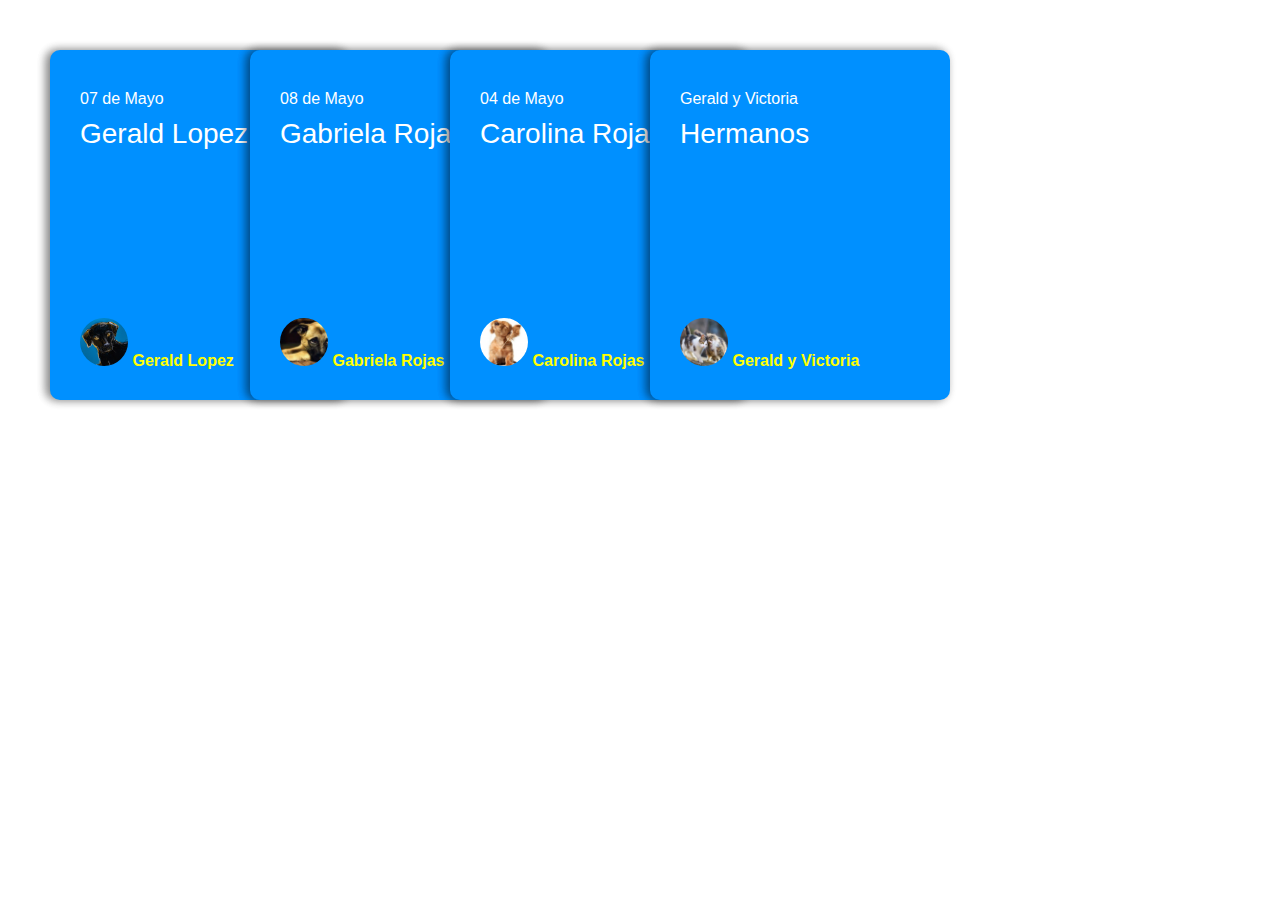
<file: Cards/index.html>
<!DOCTYPE html>
<html lang="en">
<head>
    <meta charset="UTF-8">
    <meta http-equiv="X-UA-Compatible" content="IE=edge">
    <meta name="viewport" content="width=device-width, initial-scale=1.0">
    <link rel="stylesheet" href="style.css">    
    <title>Tarjetas</title>
  
</head>
<body>
    <div class="cards">
        <div class="card">
            <div class="header">
                <div class="date">07 de Mayo</div>
                <div class="title">Gerald Lopez</div>
            </div>

        <div class="footer">
                <div class="autor"></div>
            <a href="#">
                <img src="gerald.webp" alt="Gerald">
                <span>Gerald Lopez</span>
            </a>
        </div>
        </div>

        <!-- cards -->
        <div class="card element-1">
            <div class="header">
                <div class="date">08 de Mayo</div>
                <div class="title">Gabriela Rojas</div>
            </div>

        <div class="footer">
                <div class="autor"></div>
            <a href="#">
                <img src="gaby.jpg" alt="Gabriela">
                <span>Gabriela Rojas</span>
            </a>
        </div>
        </div>

        <!-- Cards -->
        <div class="card element-2">
            <div class="header">
                <div class="date">04 de Mayo</div>
                <div class="title">Carolina Rojas</div>
            </div>

        <div class="footer">
                <div class="autor"></div>
            <a href="#">
                <img src="carolina.jpg" alt="Carolina">
                <span>Carolina Rojas</span>
            </a>
        </div>
        </div>

        <!-- cards -->
        <div class="card element-3">
            <div class="header">
                <div class="date">Gerald y Victoria</div>
                <div class="title">Hermanos</div>
            </div>

        <div class="footer">
                <div class="autor"></div>
            <a href="#">
                <img src="gyv.jpg" alt="Hermanos">
                <span>Gerald y Victoria</span>
            </a>
        </div>
        </div>
    </div>
</body>
</html>
</file>
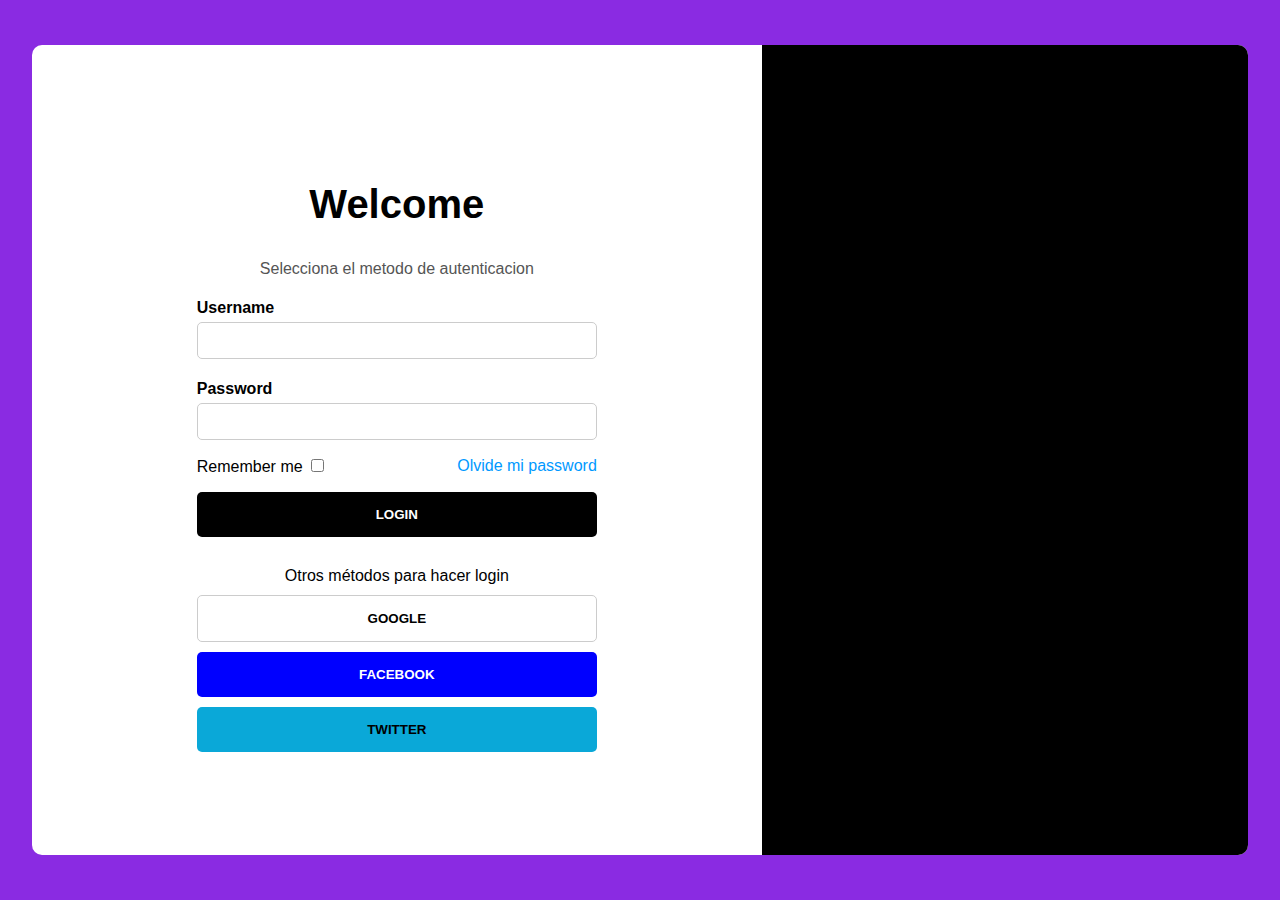
<file: Login/index.html>
<!DOCTYPE html>
<html lang="en">
  <head>
    <meta charset="UTF-8" />
    <meta http-equiv="X-UA-Compatible" content="IE=edge" />
    <meta name="viewport" content="width=device-width, initial-scale=1.0" />
    <title>Notificación</title>
    <link
      href="https://fonts.googleapis.com/icon?family=Material+Icons"
      rel="stylesheet"
    />
    <link rel="stylesheet" href="style.css" />
  </head>
  <body>
    <div class="form-container">
      <div class="login-container">
        <h2>Welcome</h2>
        <p>Selecciona el metodo de autenticacion</p>
        <form action="">
          <p>
            <label for="username">Username</label>
            <input class="input" type="text" name="username" />
          </p>

          <p>
            <label for="password">Password</label>
            <input class="input" type="password" name="password" />
          </p>

          <div class="options">
            <div>
              Remember me <input type="checkbox" name="remeberme" id="" />
            </div>
            <div>
              <a href="#">Olvide mi password</a>
            </div>
          </div>

          <p>
            <input class="btn btn-login" type="submit" value="Login" />
          </p>
          <div class="providers">
            <span>Otros métodos para hacer login</span>
            <button class="btn btn-google">Google</button>
            <button class="btn btn-facebook">Facebook</button>
            <button class="btn btn-twitter">Twitter</button>
          </div>
        </form>
      </div>
      <div class="welcome-screen-container"></div>
    </div>
  </body>
</html>
</file>
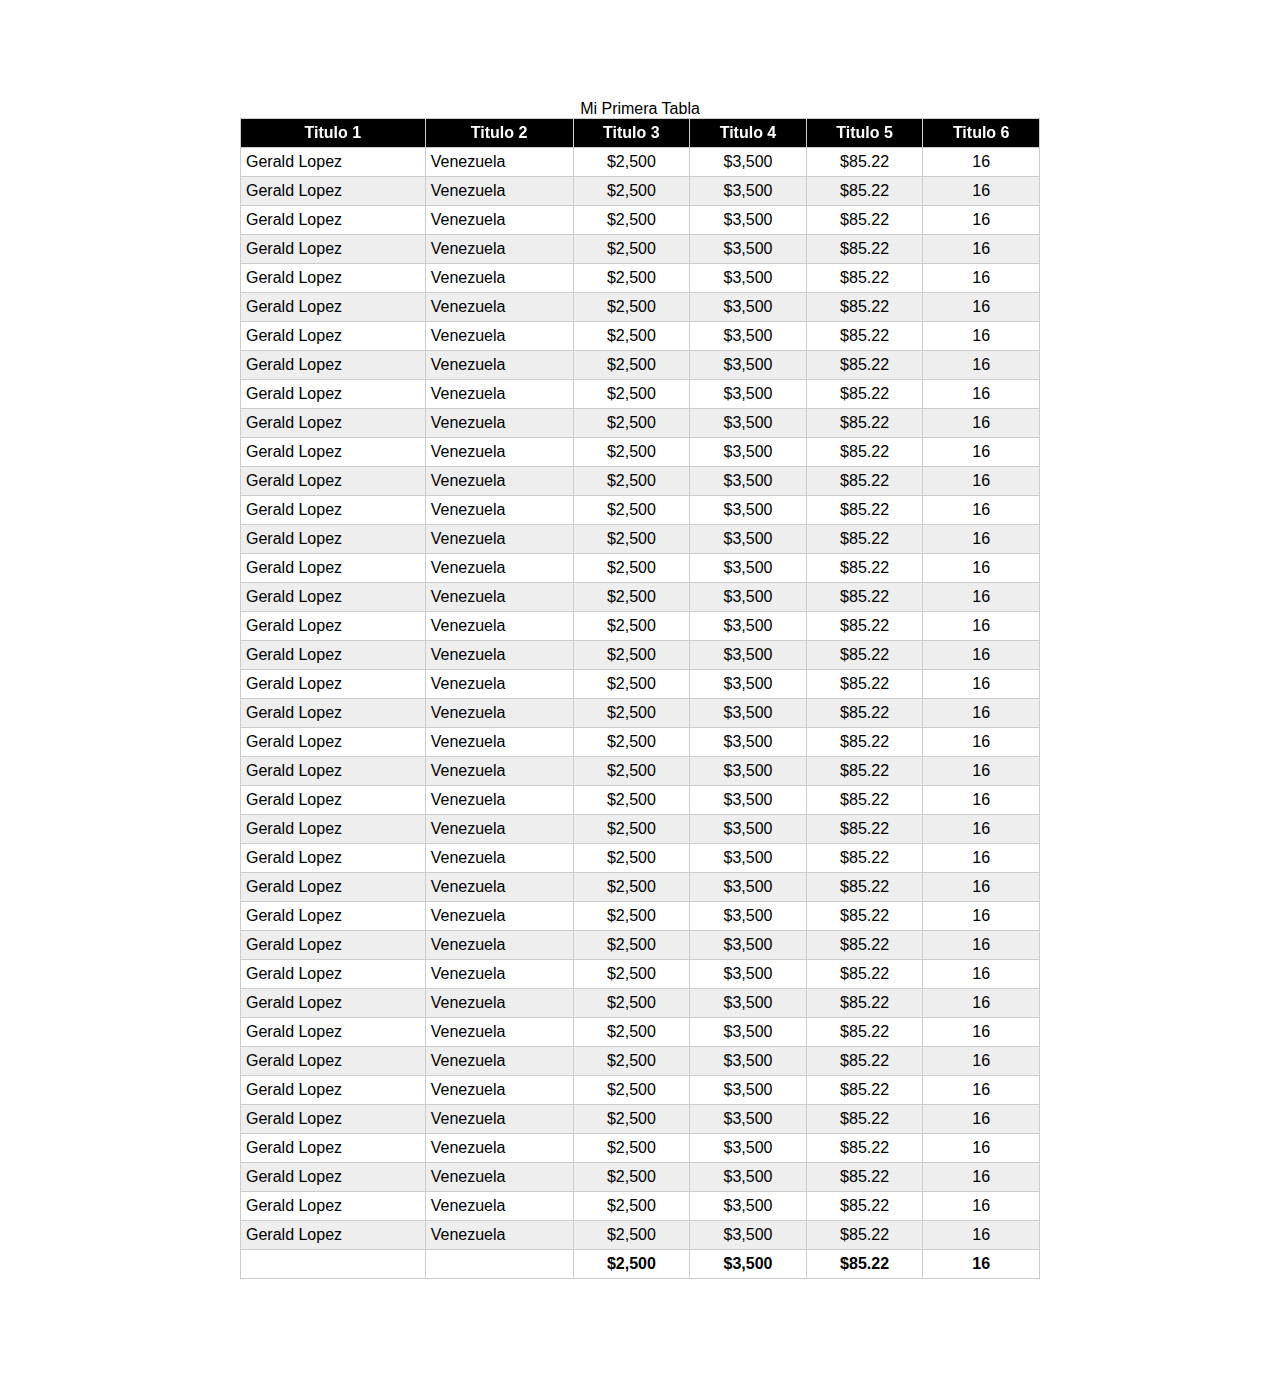
<file: Table/index.html>
<!DOCTYPE html>
<html lang="en">
<head>
    <meta charset="UTF-8">
    <meta http-equiv="X-UA-Compatible" content="IE=edge">
    <meta name="viewport" content="width=device-width, initial-scale=1.0">
    <title>Mi primera Tabla</title>
    <link rel="stylesheet" href="table.css">
    
</head>
<body>
    <table>
        <caption>Mi Primera Tabla</caption>

        <thead>
            <tr>
               <th>Titulo 1</th>
               <th>Titulo 2</th>
               <th>Titulo 3</th>
               <th>Titulo 4</th>
               <th>Titulo 5</th>
               <th>Titulo 6</th>
            </tr>
        </thead>

        <tbody>
            <tr>
                <td>Gerald Lopez</td>
                <td>Venezuela</td>
                <td>$2,500</td>
                <td>$3,500</td>
                <td>$85.22</td>
                <td>16</td>
            </tr>
            <tr>
                <td>Gerald Lopez</td>
                <td>Venezuela</td>
                <td>$2,500</td>
                <td>$3,500</td>
                <td>$85.22</td>
                <td>16</td>
            </tr>
            <tr>
                <td>Gerald Lopez</td>
                <td>Venezuela</td>
                <td>$2,500</td>
                <td>$3,500</td>
                <td>$85.22</td>
                <td>16</td>
            </tr>
            <tr>
                <td>Gerald Lopez</td>
                <td>Venezuela</td>
                <td>$2,500</td>
                <td>$3,500</td>
                <td>$85.22</td>
                <td>16</td>
            </tr>
            <tr>
                <td>Gerald Lopez</td>
                <td>Venezuela</td>
                <td>$2,500</td>
                <td>$3,500</td>
                <td>$85.22</td>
                <td>16</td>
            </tr>
            <tr>
                <td>Gerald Lopez</td>
                <td>Venezuela</td>
                <td>$2,500</td>
                <td>$3,500</td>
                <td>$85.22</td>
                <td>16</td>
            </tr>
            <tr>
                <td>Gerald Lopez</td>
                <td>Venezuela</td>
                <td>$2,500</td>
                <td>$3,500</td>
                <td>$85.22</td>
                <td>16</td>
            </tr>
            <tr>
                <td>Gerald Lopez</td>
                <td>Venezuela</td>
                <td>$2,500</td>
                <td>$3,500</td>
                <td>$85.22</td>
                <td>16</td>
            </tr>
            <tr>
                <td>Gerald Lopez</td>
                <td>Venezuela</td>
                <td>$2,500</td>
                <td>$3,500</td>
                <td>$85.22</td>
                <td>16</td>
            </tr>
            <tr>
                <td>Gerald Lopez</td>
                <td>Venezuela</td>
                <td>$2,500</td>
                <td>$3,500</td>
                <td>$85.22</td>
                <td>16</td>
            </tr>
            <tr>
                <td>Gerald Lopez</td>
                <td>Venezuela</td>
                <td>$2,500</td>
                <td>$3,500</td>
                <td>$85.22</td>
                <td>16</td>
            </tr>
            <tr>
                <td>Gerald Lopez</td>
                <td>Venezuela</td>
                <td>$2,500</td>
                <td>$3,500</td>
                <td>$85.22</td>
                <td>16</td>
            </tr>
            <tr>
                <td>Gerald Lopez</td>
                <td>Venezuela</td>
                <td>$2,500</td>
                <td>$3,500</td>
                <td>$85.22</td>
                <td>16</td>
            </tr>
            <tr>
                <td>Gerald Lopez</td>
                <td>Venezuela</td>
                <td>$2,500</td>
                <td>$3,500</td>
                <td>$85.22</td>
                <td>16</td>
            </tr>
            <tr>
                <td>Gerald Lopez</td>
                <td>Venezuela</td>
                <td>$2,500</td>
                <td>$3,500</td>
                <td>$85.22</td>
                <td>16</td>
            </tr>
            <tr>
                <td>Gerald Lopez</td>
                <td>Venezuela</td>
                <td>$2,500</td>
                <td>$3,500</td>
                <td>$85.22</td>
                <td>16</td>
            </tr>
            <tr>
                <td>Gerald Lopez</td>
                <td>Venezuela</td>
                <td>$2,500</td>
                <td>$3,500</td>
                <td>$85.22</td>
                <td>16</td>
            </tr>
            <tr>
                <td>Gerald Lopez</td>
                <td>Venezuela</td>
                <td>$2,500</td>
                <td>$3,500</td>
                <td>$85.22</td>
                <td>16</td>
            </tr>
            <tr>
                <td>Gerald Lopez</td>
                <td>Venezuela</td>
                <td>$2,500</td>
                <td>$3,500</td>
                <td>$85.22</td>
                <td>16</td>
            </tr>
            <tr>
                <td>Gerald Lopez</td>
                <td>Venezuela</td>
                <td>$2,500</td>
                <td>$3,500</td>
                <td>$85.22</td>
                <td>16</td>
            </tr>
            <tr>
                <td>Gerald Lopez</td>
                <td>Venezuela</td>
                <td>$2,500</td>
                <td>$3,500</td>
                <td>$85.22</td>
                <td>16</td>
            </tr>
            <tr>
                <td>Gerald Lopez</td>
                <td>Venezuela</td>
                <td>$2,500</td>
                <td>$3,500</td>
                <td>$85.22</td>
                <td>16</td>
            </tr>
            <tr>
                <td>Gerald Lopez</td>
                <td>Venezuela</td>
                <td>$2,500</td>
                <td>$3,500</td>
                <td>$85.22</td>
                <td>16</td>
            </tr>
            <tr>
                <td>Gerald Lopez</td>
                <td>Venezuela</td>
                <td>$2,500</td>
                <td>$3,500</td>
                <td>$85.22</td>
                <td>16</td>
            </tr>
            <tr>
                <td>Gerald Lopez</td>
                <td>Venezuela</td>
                <td>$2,500</td>
                <td>$3,500</td>
                <td>$85.22</td>
                <td>16</td>
            </tr>
            <tr>
                <td>Gerald Lopez</td>
                <td>Venezuela</td>
                <td>$2,500</td>
                <td>$3,500</td>
                <td>$85.22</td>
                <td>16</td>
            </tr>
            <tr>
                <td>Gerald Lopez</td>
                <td>Venezuela</td>
                <td>$2,500</td>
                <td>$3,500</td>
                <td>$85.22</td>
                <td>16</td>
            </tr>
            <tr>
                <td>Gerald Lopez</td>
                <td>Venezuela</td>
                <td>$2,500</td>
                <td>$3,500</td>
                <td>$85.22</td>
                <td>16</td>
            </tr>
            <tr>
                <td>Gerald Lopez</td>
                <td>Venezuela</td>
                <td>$2,500</td>
                <td>$3,500</td>
                <td>$85.22</td>
                <td>16</td>
            </tr>
            <tr>
                <td>Gerald Lopez</td>
                <td>Venezuela</td>
                <td>$2,500</td>
                <td>$3,500</td>
                <td>$85.22</td>
                <td>16</td>
            </tr>
            <tr>
                <td>Gerald Lopez</td>
                <td>Venezuela</td>
                <td>$2,500</td>
                <td>$3,500</td>
                <td>$85.22</td>
                <td>16</td>
            </tr>
            <tr>
                <td>Gerald Lopez</td>
                <td>Venezuela</td>
                <td>$2,500</td>
                <td>$3,500</td>
                <td>$85.22</td>
                <td>16</td>
            </tr>
            <tr>
                <td>Gerald Lopez</td>
                <td>Venezuela</td>
                <td>$2,500</td>
                <td>$3,500</td>
                <td>$85.22</td>
                <td>16</td>
            </tr>
            <tr>
                <td>Gerald Lopez</td>
                <td>Venezuela</td>
                <td>$2,500</td>
                <td>$3,500</td>
                <td>$85.22</td>
                <td>16</td>
            </tr>
            <tr>
                <td>Gerald Lopez</td>
                <td>Venezuela</td>
                <td>$2,500</td>
                <td>$3,500</td>
                <td>$85.22</td>
                <td>16</td>
            </tr>
            <tr>
                <td>Gerald Lopez</td>
                <td>Venezuela</td>
                <td>$2,500</td>
                <td>$3,500</td>
                <td>$85.22</td>
                <td>16</td>
            </tr>
            <tr>
                <td>Gerald Lopez</td>
                <td>Venezuela</td>
                <td>$2,500</td>
                <td>$3,500</td>
                <td>$85.22</td>
                <td>16</td>
            </tr>
            <tr>
                <td>Gerald Lopez</td>
                <td>Venezuela</td>
                <td>$2,500</td>
                <td>$3,500</td>
                <td>$85.22</td>
                <td>16</td>
            </tr>

        </tbody>

        <tfoot>
            <tr>
                <th></th>
                <th></th>
                <th>$2,500</th>
                <th>$3,500</th>
                <th>$85.22</th>
                <th>16</th>
            </tr>
        </tfoot>
    </table>
</body>
</html>
</file>
<file: Cards/style.css>
body {
    padding: 0;
    margin: 0;
    font-family: Arial, Helvetica, sans-serif;
}

.cards {
    display: flex;
    width: 100%;
    padding: 50px;
}

.cards .card {
    background-color: rgb(0, 144, 255);
    color: white;
    width: 300px;
    height: 350px;
    border-radius: 10px;
    padding: 30px;
    box-sizing: border-box;
    position: relative;
    display: flex;
    flex-direction: column;

    transition: all 0.3s ease;

    box-shadow: -3px 0 10px  rgba(0, 0, 0, 0.3), -4px 0 10px rgba(0, 0, 0, 0.2), -5px 0 10px rgba(0, 0, 0, 0.1);
}

.cards .card a {
    color: yellow;
    text-decoration: none;
    font-weight: bold;
}

.cards .card a:hover {
    color: lightyellow;
}

.cards .card .header {
    flex: 1;
}

.cards .card:hover {
   margin-right: 80px;
   transform: rotate(3deg) translateY(-15px); 
}

.cards .card .header .date {
   padding: 10px 0; 
}

.cards .card .header .title {
    font-size: 28px;
}

.cards .card .footer .autor a {
    display: flex;
    align-items: center;
    gap: 10px;
}

.cards .card .footer img {
    width: 48px;
    border-radius: 50%;
}

.cards .card[class*="element"] {
    margin-left: -100px ;
}

.element-1:hover,
.element-2:hover {
    margin-left: -130px;
}
</file>
<file: Login/style.css>
body {
  padding: 0;
  margin: 0;
  font-family: Arial, Helvetica, sans-serif;

  display: flex;
  align-items: center;
  justify-content: center;
  background-color: blueviolet;
  height: 100vh;
  }

.form-container {
    background-color: white;
    width: 80%;
    border-radius: 10px;
    overflow: hidden;

    height: 90%;
    display: flex;
    align-items: center;
}

.form-container .login-container {
    width: 500px;
    margin: 0 auto;
}

.form-container .login-container > h2 {
    text-align: center;
    font-size: 2.5rem;
}

.form-container .login-container > p, 
.form-container .login-container > span {
    text-align: center;
    color: #555;
    
}

.form-container .login-container label {
    display: block;
    font-weight: bold;
    padding: 5px 0;
}

.form-container .login-container input.input {
    display: block;
    width: 100%;
    box-sizing: border-box;
    padding: 10px;
    border: solid 1px #ccc ;
    border-radius: 5px;

}

.form-container .login-container input.input:focus {
    outline: solid 2px #0099ff;
}

.form-container .login-container .options {
    display: flex;
    justify-content: space-between;
    align-items: center;
}

.form-container a {
    color: #0099ff;
    text-decoration: none;
}

.form-container a:hover {
    text-decoration: underline;
}

.form-container .login-container .providers {
    display: flex;
    flex-direction: column;
    gap: 10px;
    text-align: center;
    margin-top: 30px ;
}

.btn {
    border: none;
    padding: 15px 0;
    width: 100%;
    font-weight: bolder;
    display: block;
    border-radius: 5px;
    text-transform: uppercase;
    cursor: pointer;
}

.btn.btn-login {
   background-color: black;
   color: white; 
}

.btn.btn-login:hover {
    background-color: #333 ;
}

.btn.btn-facebook {
    background-color: blue;
    color: white;
}

.btn.btn-facebook:hover {
    background-color: rgb(8, 82, 216);
    
    }

.btn.btn-google {
    background-color: white;
    color: black;
    border: solid 1px #ccc;
}

.btn.btn-google:hover {
    background-color: rgb(240, 240, 240);
    
    
    }

.btn.btn-twitter {
    background-color: #0aa8d8;
    color: black;

} 

.btn.btn-twitter:hover {
   background-color: #0c7c9e; 
} 

.form-container .welcome-screen-container {
    background-color: black;
    height: 100%;
    width: 50%;
}

@media screen and (max-width: 1357px) {
    .form-container {
      width: 95%;
    }
    .form-container .login-container {
      width: 400px;
      margin: 0 auto;
      }

    .form-container .welcome-screen-container {
        width: 40%;
    }

      }

      @media screen and (max-width: 900px) {
        .form-container {
            height: 85%;
        }
        .form-container .login-container {
            width: 350px;
        }
        .form-container .welcome-screen-container {
            display: none;

      }

      }
</file>
<file: Table/table.css>
body {
    padding: 0;
    margin: 0;
    font-family: Arial, Helvetica, sans-serif;
 
}


table {
    border-spacing: 0;
    border-collapse: collapse;
    width: 800px;
    margin: 100px auto;
}

td, th {
    border: solid 1px #ccc;
    padding: 5px;
}

tr:nth-child(even) {
   background-color: #eee; 
}

td:nth-child(n + 3),
th:nth-child(n + 3) {
    text-align: center;
}

tbody tr:hover {
    background-color: rgb(160, 222, 225) !important; 
}

thead {
    background-color: black;
    color: white;
    position: sticky;
    top: 0;
}
</file>
